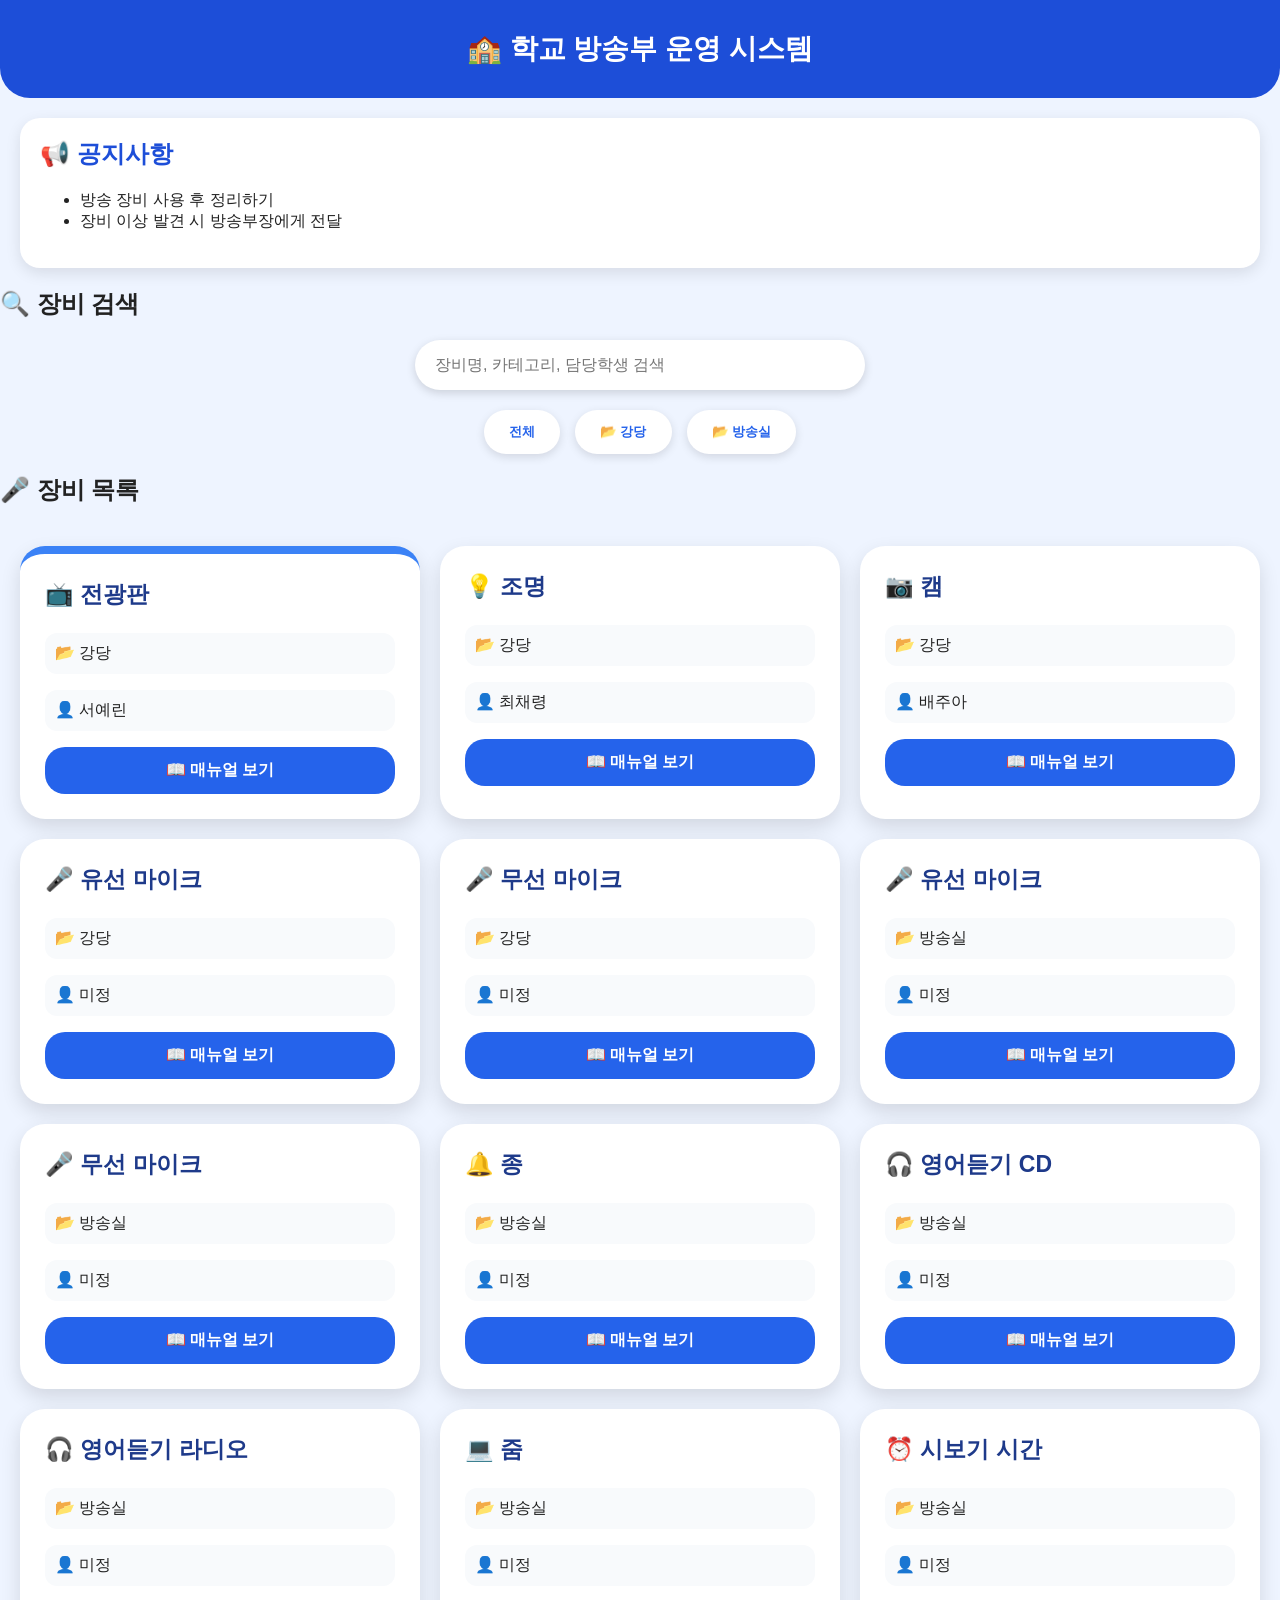
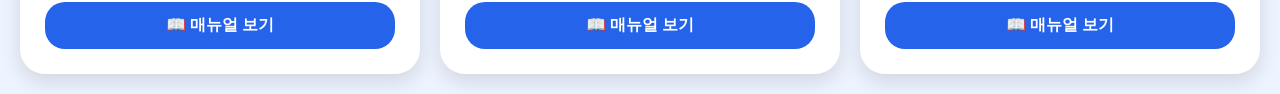
<file: index.html>
<!DOCTYPE html>
<html lang="ko">

<head>

<meta charset="UTF-8">

<meta name="viewport" content="width=device-width, initial-scale=1.0">

<title>학교 방송부 운영 시스템</title>

<link rel="stylesheet" href="css/style.css">

</head>


<body>


<header>

<h1>
🏫 학교 방송부 운영 시스템
</h1>

</header>




<section class="notice-box">

<h2>
📢 공지사항
</h2>

<ul>

<li>방송 장비 사용 후 정리하기</li>

<li>장비 이상 발견 시 방송부장에게 전달</li>

</ul>

</section>





<section>


<h2>
🔍 장비 검색
</h2>



<input

id="search"

type="text"

placeholder="장비명, 카테고리, 담당학생 검색"

oninput="searchEquipment()"

>





<div class="category">


<button onclick="filterCategory('전체')">
전체
</button>


<button onclick="filterCategory('강당')">
📂 강당
</button>


<button onclick="filterCategory('방송실')">
📂 방송실
</button>


</div>


</section>





<section>


<h2>
🎤 장비 목록
</h2>


<div id="equipmentList">

</div>


</section>




<script src="./js/app.js"></script>


</body>

</html>
</file>
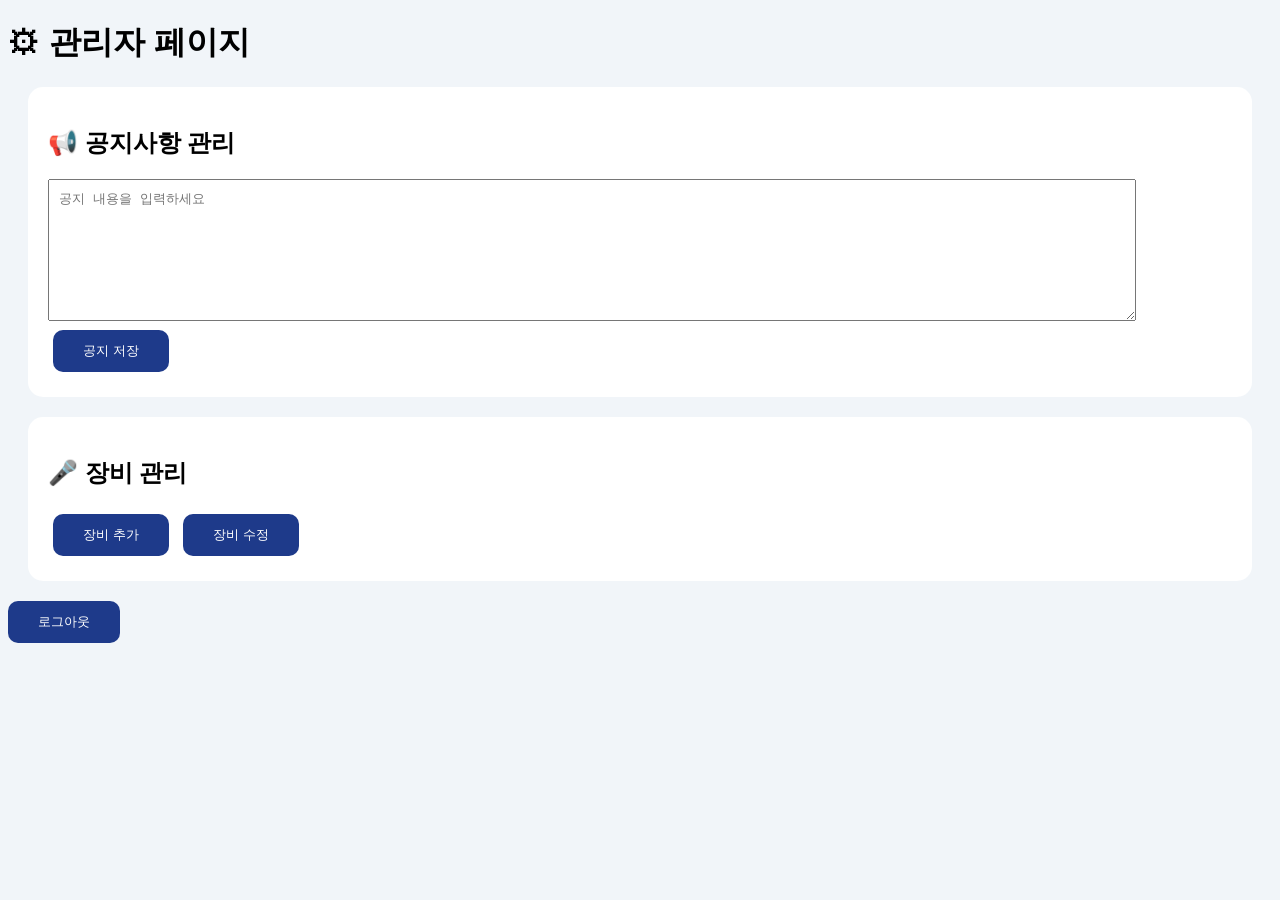
<file: admin.html>
<!DOCTYPE html>
<html lang="ko">


<head>

<meta charset="UTF-8">

<meta name="viewport" content="width=device-width, initial-scale=1.0">

<title>관리자 페이지</title>

<link rel="stylesheet" href="css/admin.css">

</head>



<body>


<header>

<h1>
⚙ 관리자 페이지
</h1>

</header>



<main>



<div class="admin-card">


<h2>
📢 공지사항 관리
</h2>


<textarea 
id="notice"
placeholder="공지 내용을 입력하세요">
</textarea>


<button onclick="saveNotice()">

공지 저장

</button>



</div>





<div class="admin-card">


<h2>
🎤 장비 관리
</h2>


<button onclick="addEquipment()">

장비 추가

</button>


<button onclick="editEquipment()">

장비 수정

</button>



</div>





<button onclick="logout()">

로그아웃

</button>



</main>



<script src="js/admin.js"></script>


</body>


</html>
</file>
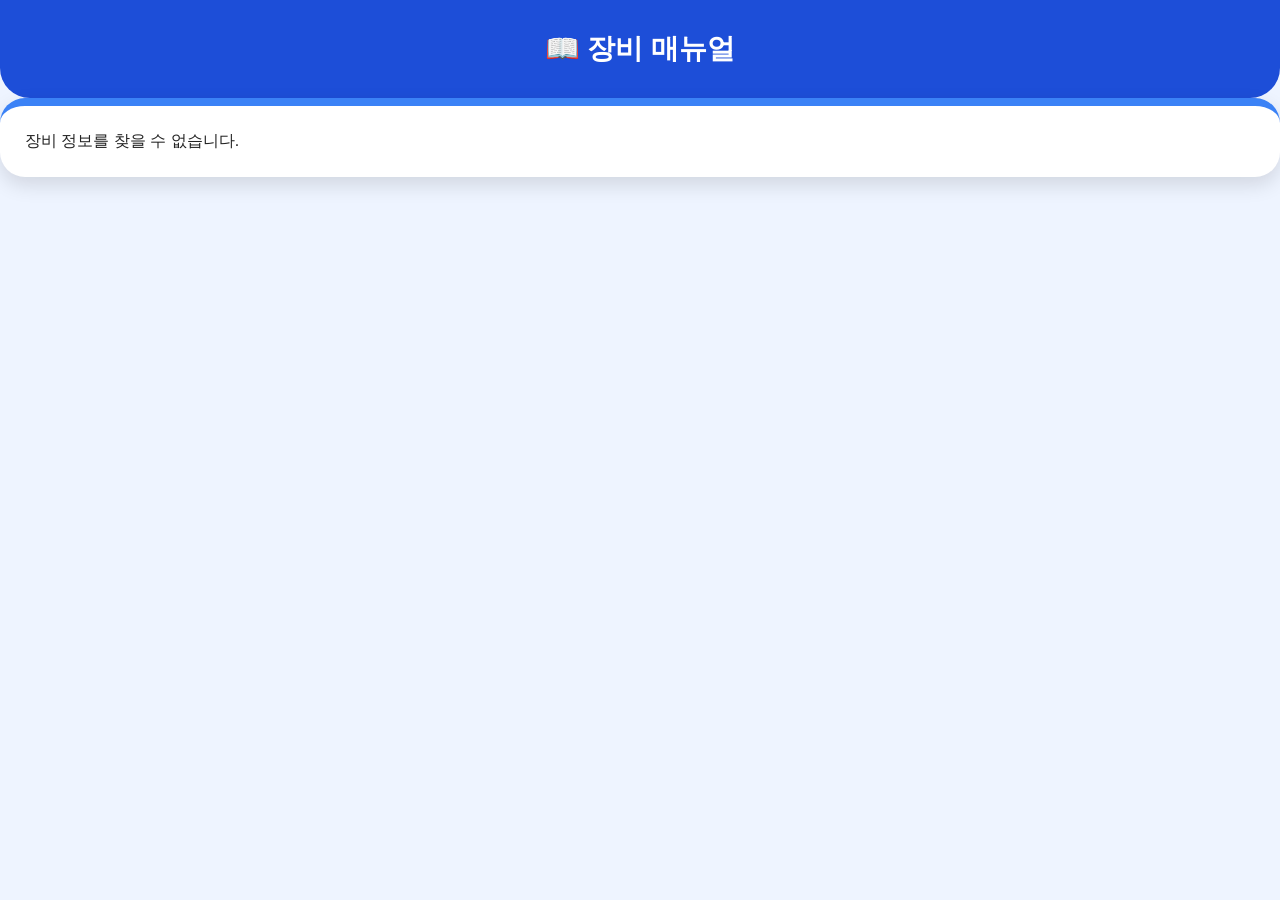
<file: equipment.html>
<!DOCTYPE html>
<html lang="ko">

<head>

<meta charset="UTF-8">

<meta name="viewport" content="width=device-width, initial-scale=1.0">

<title>장비 매뉴얼</title>

<link rel="stylesheet" href="css/style.css">

</head>


<body>


<header>

<h1>📖 장비 매뉴얼</h1>

</header>


<main id="detail"></main>



<script>


fetch("./data/sample.json")

.then(response => response.json())

.then(data => {


const id =
Number(new URLSearchParams(location.search).get("id"));



const item =
data.find(e => Number(e.id) === id);



if(!item){

document.getElementById("detail").innerHTML =
"<div class='card'>장비 정보를 찾을 수 없습니다.</div>";

return;

}




// QR 주소 생성
const pageURL =
window.location.href;



const qrImage =
"https://api.qrserver.com/v1/create-qr-code/?size=250x250&data="
+
encodeURIComponent(pageURL);





document.getElementById("detail").innerHTML = `


<div class="card">


<h2>
🎤 ${item.name}
</h2>



<p>
📂 <b>카테고리</b><br>
${item.category}
</p>



<p>
👤 <b>담당학생</b><br>
${item.manager}
</p>



<hr>



<p>
⚙ <b>사용방법</b><br><br>
${item.step.replaceAll("\n","<br>")}
</p>



<hr>



<p>
⚠ <b>주의사항</b><br><br>
${item.warning.replaceAll("\n","<br>")}
</p>



<hr>



<h3>
📱 장비 QR 코드
</h3>


<img 
class="qr"
src="${qrImage}"
alt="QR 코드"
>



</div>


`;



});


</script>


</body>

</html>
</file>
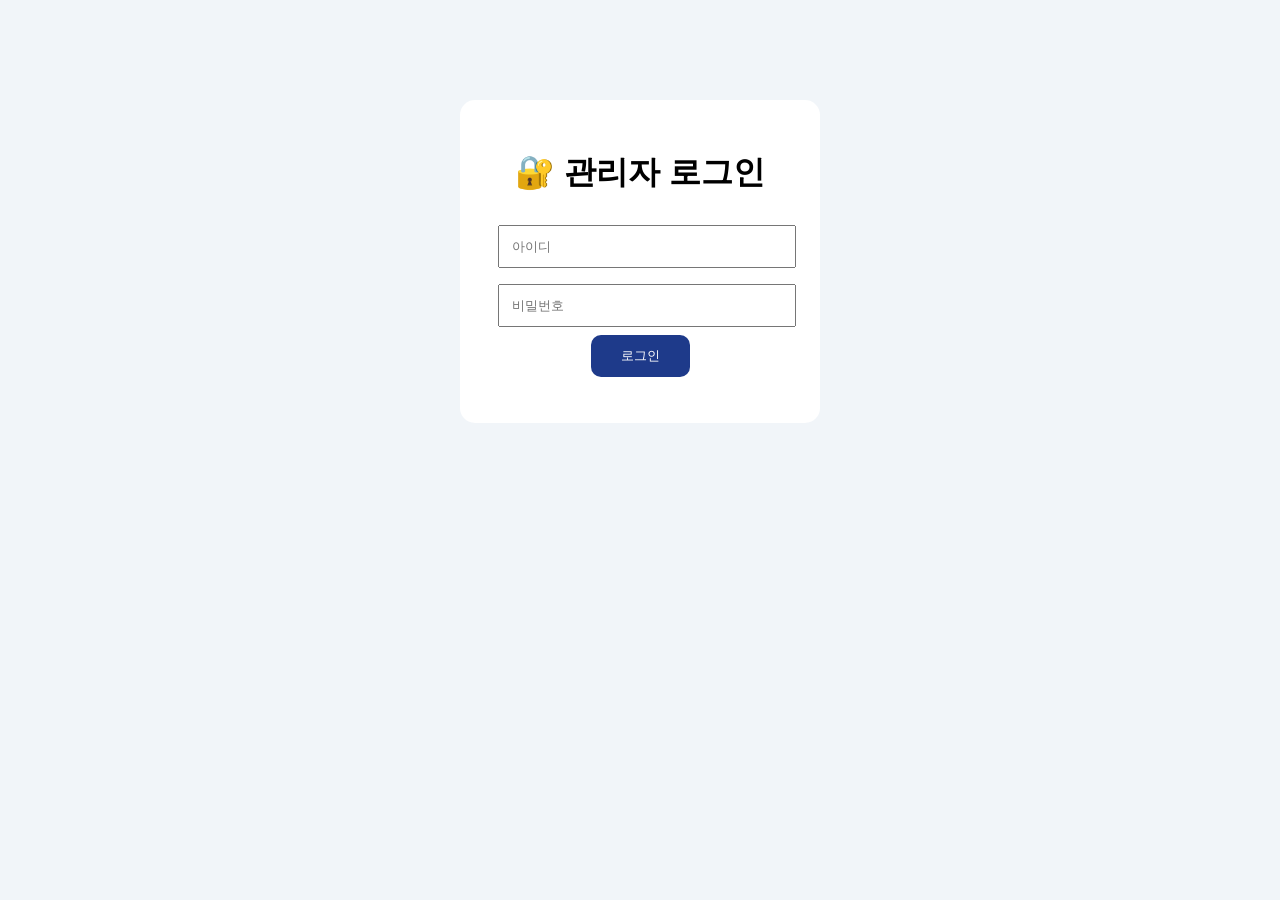
<file: login.html>
<!DOCTYPE html>
<html lang="ko">

<head>

<meta charset="UTF-8">

<meta name="viewport" content="width=device-width, initial-scale=1.0">

<title>관리자 로그인</title>

<link rel="stylesheet" href="css/admin.css">

</head>


<body>


<div class="login-box">


<h1>
🔐 관리자 로그인
</h1>


<input 
id="id"
placeholder="아이디"
>


<input 
id="pw"
type="password"
placeholder="비밀번호"
>


<button onclick="login()">

로그인

</button>



<p id="message"></p>


</div>



<script src="js/auth.js"></script>


</body>

</html>
</file>
<file: css/style.css>
*{
box-sizing:border-box;
}


body{

margin:0;

font-family:
"Malgun Gothic",
Arial,
sans-serif;

background:#eef4ff;

color:#222;

}



header{

background:#1d4ed8;

color:white;

padding:30px 15px;

text-align:center;

border-radius:0 0 30px 30px;

}



header h1{

font-size:28px;

margin:0;

}



.notice-box{

background:white;

margin:20px;

padding:20px;

border-radius:20px;

box-shadow:0 5px 15px rgba(0,0,0,.1);

}



.notice-box h2{

margin-top:0;

color:#1d4ed8;

}



#search{

display:block;

width:85%;

max-width:450px;

margin:20px auto;

padding:16px 20px;

border-radius:30px;

border:none;

box-shadow:0 3px 10px rgba(0,0,0,.15);

font-size:16px;

}



.category{

display:flex;

justify-content:center;

gap:15px;

margin:20px;

}



.category button{

padding:13px 25px;

border-radius:30px;

border:none;

background:white;

color:#2563eb;

font-weight:bold;

box-shadow:0 3px 10px rgba(0,0,0,.12);

}



.category button:hover{

background:#dbeafe;

}




#equipmentList{

padding:20px;

display:grid;

gap:20px;

}




.card{

background:white;

border-radius:25px;

padding:25px;

box-shadow:
0 8px 20px rgba(0,0,0,.12);

}



.card h3{

font-size:23px;

margin-top:0;

color:#1e3a8a;

}



.card p{

background:#f8fafc;

padding:10px;

border-radius:12px;

}



.card a{

display:block;

background:#2563eb;

color:white;

text-align:center;

padding:13px;

border-radius:20px;

text-decoration:none;

margin-top:15px;

font-weight:bold;

}




/* 강당/방송실 느낌 */

.card:first-child{

border-top:8px solid #3b82f6;

}



@media(min-width:700px){


#equipmentList{

grid-template-columns:
repeat(3,1fr);

}


}



@media(max-width:699px){


#equipmentList{

grid-template-columns:1fr;

}


}
</file>
<file: css/admin.css>
body{

font-family:Arial, sans-serif;

background:#f1f5f9;

}



.login-box{

width:300px;

margin:100px auto;

background:white;

padding:30px;

border-radius:15px;

text-align:center;

}



input{

width:90%;

padding:12px;

margin:8px;

}



button{

padding:12px 30px;

background:#1e3a8a;

color:white;

border:none;

border-radius:10px;

cursor:pointer;

}

.admin-card{

background:white;

padding:20px;

margin:20px;

border-radius:15px;

}



textarea{

width:90%;

height:120px;

padding:10px;

}



.admin-card button{

margin:5px;

}
</file>
